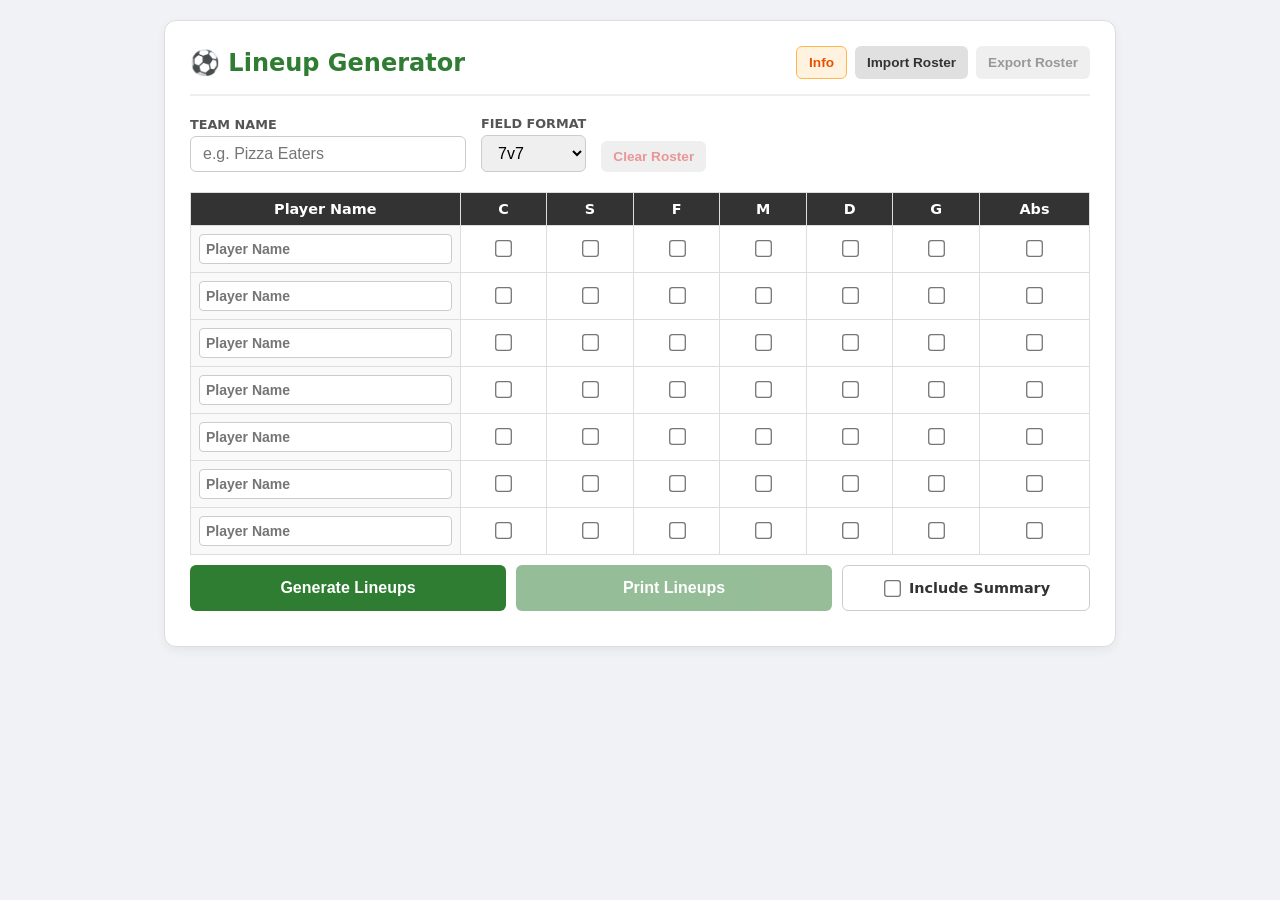
<file: index.html>
<!DOCTYPE html>
<html lang="en">
<head>
    <meta charset="UTF-8">
    <meta name="viewport" content="width=device-width, initial-scale=1.0">
    <title>Lineup Generator</title>
    <link rel="icon" href="data:image/svg+xml,<svg xmlns=%22http://www.w3.org/2000/svg%22 viewBox=%220 0 100 100%22><text y=%22.9em%22 font-size=%2290%22>⚽</text></svg>">
    <link rel="stylesheet" href="style.css">
</head>
<body>

<div class="no-print">
    <div class="app-header">
        <h1>⚽ Lineup Generator</h1>
        <div class="utility-btns">
            <button class="util-btn info-btn" onclick="openModal('infoModal')">Info</button>
            <button class="util-btn" onclick="openModal('importModal')">Import Roster</button>
            <button id="exportBtn" class="util-btn" onclick="openModal('exportModal')" disabled>Export Roster</button>
        </div>
    </div>
    
    <div class="settings-bar">
        <div class="input-group">
            <label>Team Name</label>
            <input type="text" id="teamName" placeholder="e.g. Pizza Eaters" oninput="saveUI()">
        </div>
        <div class="input-group">
            <label>Field Format</label>
            <select id="fieldFormat" onchange="handleFormatChange()">
                <option value="7v7">7v7</option>
                <option value="9v9">9v9</option>
                <option value="11v11">11v11</option>
            </select>
        </div>
        <div class="input-group" style="margin-top: auto;">
            <button id="clearBtn" class="util-btn clear-btn" onclick="clearRoster()" disabled>Clear Roster</button>
        </div>
    </div>

    <table class="role-table" id="roleTable">
        <thead>
            <tr>
                <th>Player Name</th>
                <th title="Captain">C</th>
                <th title="Striker">S</th>
                <th title="Forward">F</th>
                <th title="Midfield">M</th>
                <th title="Defense">D</th>
                <th title="Goalie">G</th>
                <th title="Absent">Abs</th>
            </tr>
        </thead>
        <tbody id="playerList">
        </tbody>
    </table>
    <div class="add-player-btn" onclick="addPlayerRow()">+ Add Additional Player</div>
    
    <div class="btn-container">
        <button id="generateBtn" class="action-btn" onclick="generate()">Generate Lineups</button>
        <button id="printBtn" class="action-btn print-btn" onclick="printLineups()" disabled>Print Lineups</button>
        <div class="print-toggle-wrapper">
            <input type="checkbox" id="includeSummary" onchange="saveUI(); checkLiveUpdate();">
            <label for="includeSummary">Include Summary</label>
        </div>
    </div>

    <div id="statsContainer"></div>
</div>

<div id="web-view"></div>

<div id="print-view"></div>

<div class="modal-overlay" id="exportModal">
    <div class="modal">
        <h3>Export Roster</h3>
        <p style="font-size: 0.9rem; color: #555;">Choose how you want to share or save your roster.</p>
        <button class="action-btn" style="width: 100%; margin-bottom: 10px;" onclick="copyShareLink()">Copy Shareable Link</button>
        <button class="action-btn" style="width: 100%; margin-bottom: 15px; background: #555;" onclick="copyRosterJSON()">Copy Roster JSON</button>
        <button class="modal-close" onclick="closeModal('exportModal')">Cancel</button>
    </div>
</div>

<div class="modal-overlay" id="importModal">
    <div class="modal">
        <h3>Import Roster Data</h3>
        <p style="font-size: 0.9rem; color: #555;">Paste the JSON roster code you exported here to instantly load your team.</p>
        <textarea id="importText" placeholder='{&#10;  "teamName": "Pizza Eaters",&#10;  "format": "7v7",&#10;  "players": [&#10;    { "name": "Adam", "roles": "SMD" }&#10;  ]&#10;}'></textarea>
        <button class="action-btn" style="width: 100%; margin-bottom: 10px;" onclick="importData()">Load Data</button>
        <button class="modal-close" onclick="closeModal('importModal')">Cancel</button>
    </div>
</div>

<div class="modal-overlay" id="infoModal">
    <div class="modal">
        <h3>How the Generator Works</h3>
        <div style="font-size: 0.9rem; color: #333; line-height: 1.6; text-align: left; margin-bottom: 20px;">
            <p style="margin-bottom: 10px;"><b>Fairness First:</b> The engine prioritizes equal playing time above all else. It strictly calculates bench rotations to ensure shifts are distributed as evenly as mathematically possible.</p>
            <p style="margin-bottom: 10px;"><b>Positional Preferences:</b> Players are assigned to their preferred roles whenever possible. However, if preferences conflict with fair playing time, the engine will override preferences to force a fair substitution.</p>
            <p style="margin-bottom: 10px;"><b>Goalie Rules:</b> Goalie shifts are mandatory. If multiple players select Goalie, they share the net and their field/bench time is balanced around those shifts. If <i>no one</i> selects Goalie, the entire team takes turns in the net.</p>
            <p style="margin-bottom: 0;"><b>No Subs Lock:</b> If you have exactly the minimum required players for a format, the engine will automatically lock the field positions for the entire half to prevent unnecessary shuffling.</p>
        </div>
        <button class="modal-close" onclick="closeModal('infoModal')">Got it!</button>
    </div>
</div>

<script src="script.js"></script>
</body>
</html>
</file>
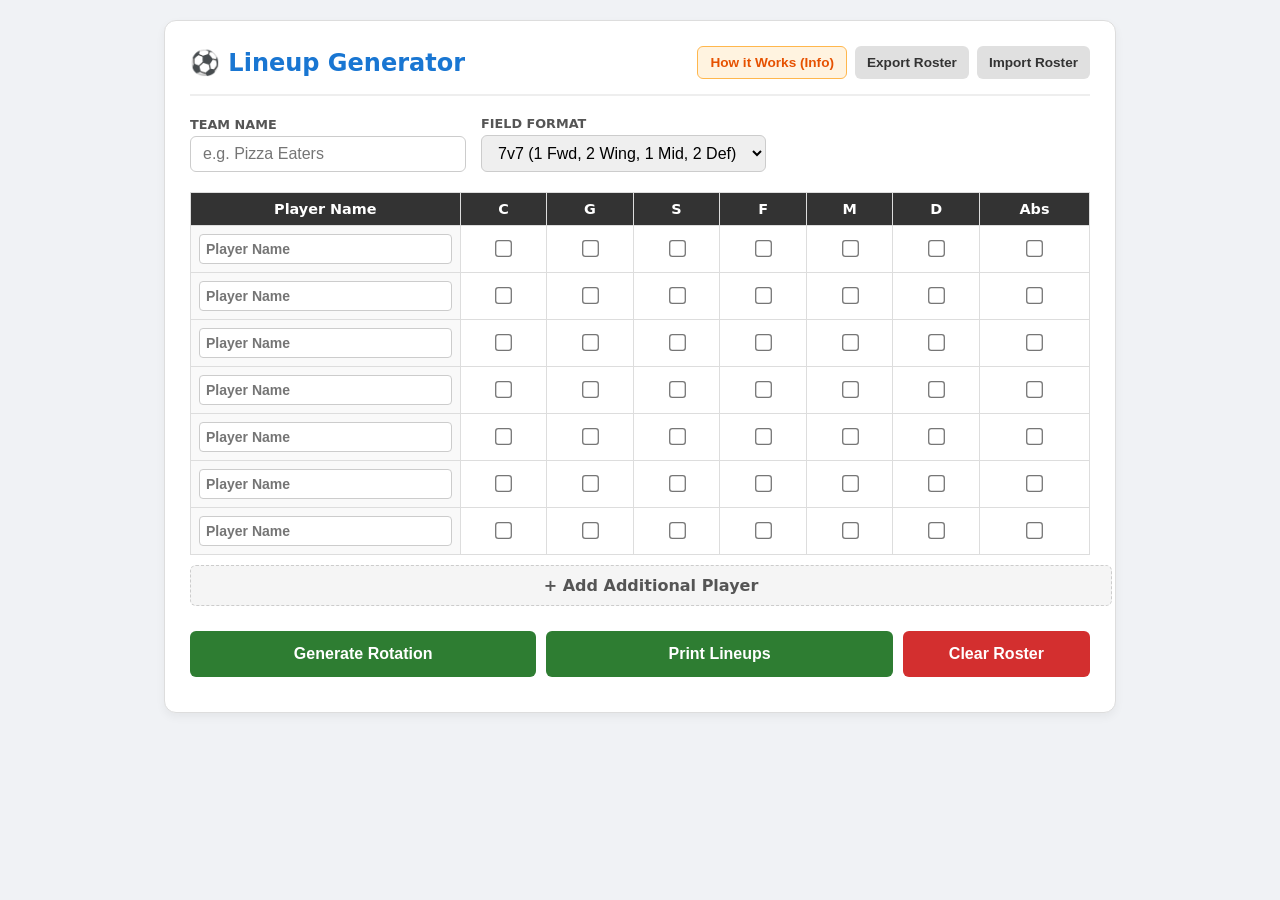
<file: lineup.html>
<!DOCTYPE html>
<html lang="en">
<head>
    <meta charset="UTF-8">
    <title>Lineup Generator</title>
    <style>
        /* General UI */
        body { font-family: system-ui, -apple-system, sans-serif; margin: 20px; color: #222; background: #f0f2f5; }
        .no-print { background: white; padding: 25px; border-radius: 12px; margin: 0 auto 20px auto; border: 1px solid #ddd; max-width: 900px; box-shadow: 0 4px 10px rgba(0,0,0,0.05); }
        
        /* Header & Settings */
        .app-header { display: flex; justify-content: space-between; align-items: center; margin-bottom: 20px; padding-bottom: 15px; border-bottom: 2px solid #eee; }
        .app-header h1 { margin: 0; font-size: 1.5rem; color: #1976d2; }
        .settings-bar { display: flex; gap: 15px; align-items: center; flex-wrap: wrap; margin-bottom: 20px; }
        .input-group { display: flex; flex-direction: column; gap: 4px; }
        .input-group label { font-size: 0.8rem; font-weight: bold; color: #555; text-transform: uppercase; }
        .settings-bar input[type="text"], .settings-bar select { padding: 8px 12px; border: 1px solid #ccc; border-radius: 6px; font-size: 1rem; }
        .settings-bar input[type="text"] { width: 250px; }
        
        .utility-btns { display: flex; gap: 8px; margin-left: auto; }
        .util-btn { background: #e0e0e0; color: #333; border: none; padding: 8px 12px; border-radius: 6px; font-size: 0.85rem; font-weight: bold; cursor: pointer; transition: 0.2s; }
        .util-btn:hover { background: #ccc; }
        .info-btn { background: #fff3e0; color: #e65100; border: 1px solid #ffb74d; }
        .info-btn:hover { background: #ffe0b2; }

        /* Checkbox Table UI */
        .role-table { width: 100%; border-collapse: collapse; margin-bottom: 10px; background: #fff; }
        .role-table th, .role-table td { border: 1px solid #ddd; padding: 8px; text-align: center; }
        .role-table th { background: #333; color: white; font-size: 0.9rem; }
        .role-table td:first-child { text-align: left; background: #f9f9f9; width: 30%; }
        .role-table input[type="text"] { width: 100%; padding: 6px; border: 1px solid #ccc; border-radius: 4px; font-size: 14px; box-sizing: border-box; font-weight: bold; }
        .role-table input[type="checkbox"] { transform: scale(1.3); cursor: pointer; accent-color: #2e7d32; }
        .absent-row td { opacity: 0.5; background: #fafafa; }
        .absent-row input[type="text"] { text-decoration: line-through; color: #888; }
        
        .add-player-btn { background: #f5f5f5; border: 1px dashed #ccc; width: 100%; padding: 10px; text-align: center; border-radius: 6px; cursor: pointer; font-weight: bold; color: #555; margin-bottom: 25px; }
        .add-player-btn:hover { background: #eee; }

        /* Stats Table */
        .stats-table { width: 100%; border-collapse: collapse; margin-top: 20px; font-size: 0.85rem; }
        .stats-table th, .stats-table td { border: 1px solid #ddd; padding: 8px 10px; text-align: center; }
        .stats-table th { background: #f5f5f5; color: #333; }
        .stats-table tr:nth-child(even) { background-color: #fafafa; }
        .absent-text { color: #999; font-style: italic; }

        /* Action Buttons */
        .btn-container { display: flex; gap: 10px; margin-bottom: 10px; }
        button.action-btn { flex: 2; border: none; padding: 14px; border-radius: 6px; font-weight: bold; cursor: pointer; font-size: 1rem; background: #2e7d32; color: white; transition: 0.2s;}
        button.action-btn:hover { background: #1b5e20; }
        button.reset-btn { flex: 1; background: #d32f2f; }
        button.reset-btn:hover { background: #b71c1c; }
        .print-btn { background: #1976d2; flex: 2; }
        .print-btn:hover { background: #1565c0; }

        /* App Grid Layout (Print & Screen) */
        .grid { display: flex; flex-wrap: wrap; justify-content: space-between; gap: 0; }
        .rotation-card { width: 49%; border: 2px solid #333; padding: 10px; margin-bottom: 15px; background: #fff; box-sizing: border-box; }
        h2 { margin: -10px -10px 10px -10px; font-size: 0.9rem; background: #333; color: #fff; padding: 6px 12px; display: flex; justify-content: space-between; border-radius: 1px 1px 0 0; }
        
        /* Flex Field Layout - Adapts to Formations */
        .field-layout { display: flex; flex-direction: column; gap: 6px; }
        .field-row { display: flex; gap: 6px; justify-content: center; }
        .pos { flex: 1; border: 1px solid #ddd; padding: 6px; text-align: center; font-size: 0.85rem; min-height: 38px; border-radius: 4px; display: flex; flex-direction: column; justify-content: center; background: #fff; }
        .label { font-weight: bold; font-size: 0.55rem; display: block; color: #888; text-transform: uppercase; margin-bottom: 2px; border-bottom: 1px solid #eee; }
        .p-name-abbr { font-weight: normal; font-size: 0.75rem; color: #555; }
        
        /* UI Colors */
        .row-s, .row-f { background: #fff3e0; border-color: #ffb74d; }
        .row-m { background: #e3f2fd; border-color: #64b5f6; }
        .row-d { background: #f5f5f5; border-color: #bdbdbd; }
        .row-gk { background: #fffde7; border-color: #fbc02d; }

        /* Subs Section */
        .subs { margin-top: 8px; font-size: 0.8rem; padding-top: 6px; border-top: 2px dashed #eee; line-height: 1.3; }
        .arrow { font-weight: bold; padding: 0 4px; color: #d32f2f; }
        
        /* Modals */
        .modal-overlay { display: none; position: fixed; top: 0; left: 0; width: 100%; height: 100%; background: rgba(0,0,0,0.5); z-index: 1000; justify-content: center; align-items: center; }
        .modal { background: white; padding: 25px; border-radius: 12px; max-width: 500px; width: 90%; box-shadow: 0 10px 30px rgba(0,0,0,0.2); }
        .modal h3 { margin-top: 0; color: #1976d2; }
        .modal-close { background: #333; color: white; border: none; padding: 10px 20px; border-radius: 6px; cursor: pointer; font-weight: bold; width: 100%; margin-top: 15px; }
        .modal textarea { width: 100%; height: 100px; padding: 10px; border: 1px solid #ccc; border-radius: 4px; font-family: monospace; font-size: 12px; box-sizing: border-box; margin-bottom: 10px; resize: vertical; }

        /* Print Specifics */
        .print-header { display: none; text-align: center; margin-bottom: 15px; border-bottom: 2px solid #000; padding-bottom: 10px; }
        .print-header h1 { margin: 0 0 5px 0; font-size: 1.5rem; }
        .print-header span { font-size: 1rem; color: #555; }
        .roster-footer { display: none; width: 100%; border-top: 2px solid #000; padding-top: 10px; margin-top: 10px; font-size: 0.85rem; text-align: center; }
        .roster-footer div { margin-bottom: 4px; }
        .page-break { display: none; }

        @media print { 
            .no-print, .modal-overlay { display: none !important; } 
            body { background: white; margin: 0; padding: 0; }
            .print-header { display: block; }
            .rotation-card { width: 48%; border: 2px solid black; }
            .page-break { display: block; flex-basis: 100%; height: 0; page-break-after: always; margin: 0; border: none; }
            h2 { background: white !important; color: black !important; border-bottom: 2px solid black; }
            .pos, .row-s, .row-f, .row-m, .row-d, .row-gk { background: white !important; border: 1px solid black !important; }
            .label { color: black !important; border-bottom: 1px solid black !important; }
            .arrow { color: black; }
            .roster-footer { display: block; flex-basis: 100%; }
        }
    </style>
</head>
<body>

<div class="no-print">
    <div class="app-header">
        <h1>⚽ Lineup Generator</h1>
        <div class="utility-btns">
            <button class="util-btn info-btn" onclick="openModal('infoModal')">How it Works (Info)</button>
            <button class="util-btn" onclick="exportData()">Export Roster</button>
            <button class="util-btn" onclick="openModal('importModal')">Import Roster</button>
        </div>
    </div>
    
    <div class="settings-bar">
        <div class="input-group">
            <label>Team Name</label>
            <input type="text" id="teamName" placeholder="e.g. Pizza Eaters" oninput="saveUI()">
        </div>
        <div class="input-group">
            <label>Field Format</label>
            <select id="fieldFormat" onchange="saveUI()">
                <option value="7v7">7v7 (1 Fwd, 2 Wing, 1 Mid, 2 Def)</option>
                <option value="9v9">9v9 (2 Fwd, 3 Mid, 3 Def)</option>
                <option value="11v11">11v11 (2 Fwd, 4 Mid, 4 Def)</option>
            </select>
        </div>
    </div>

    <table class="role-table" id="roleTable">
        <thead>
            <tr>
                <th>Player Name</th>
                <th title="Captain">C</th>
                <th title="Goalie">G</th>
                <th title="Striker">S</th>
                <th title="Forward">F</th>
                <th title="Midfield">M</th>
                <th title="Defense">D</th>
                <th title="Absent">Abs</th>
            </tr>
        </thead>
        <tbody id="playerList">
            </tbody>
    </table>
    <div class="add-player-btn" onclick="addPlayerRow()">+ Add Additional Player</div>
    
    <div class="btn-container">
        <button class="action-btn" onclick="generate()">Generate Rotation</button>
        <button class="action-btn print-btn" onclick="window.print()">Print Lineups</button>
        <button class="action-btn reset-btn" onclick="clearRoster()">Clear Roster</button>
    </div>

    <div id="statsContainer"></div>
</div>

<div class="print-header" id="printHeader">
    <h1 id="printTeamName">Team Name</h1>
    <span id="printFormat">7v7 Rotation Matrix</span>
</div>

<div id="output" class="grid"></div>

<div class="modal-overlay" id="importModal">
    <div class="modal">
        <h3>Import Roster Data</h3>
        <p style="font-size: 0.9rem; color: #555;">Paste the roster code you copied from another device here to instantly load your team.</p>
        <textarea id="importText" placeholder="Paste data here..."></textarea>
        <button class="action-btn" style="width: 100%; margin-bottom: 10px;" onclick="importData()">Load Data</button>
        <button class="modal-close" onclick="closeModal('importModal')">Cancel</button>
    </div>
</div>

<div class="modal-overlay" id="infoModal">
    <div class="modal">
        <h3>Coach's Guide</h3>
        <ul style="font-size: 0.9rem; color: #333; line-height: 1.5; padding-left: 20px;">
            <li><b>The Fair-Play Algorithm:</b> The generator tracks every shift. When subbing, it prioritizes putting in players who have sat on the bench the longest, and pulling out players who have played the most consecutive shifts.</li>
            <li><b>Position Locks:</b> A player will <b>only</b> be substituted into positions you have checked for them. Ensure you check enough boxes across your roster to fill the field!</li>
            <li><b>Goalie Logic:</b> 
                <ul>
                    <li><i>1 Goalie:</i> Plays the entire game.</li>
                    <li><i>2 Goalies:</i> Swaps at halftime. The 2nd half Goalie gets Q2S2 completely off to gear up!</li>
                    <li><i>3+ Goalies:</i> Rotates evenly every quarter.</li>
                </ul>
            </li>
            <li><b>Absences:</b> Checking 'Abs' completely removes a player from the math for this game, but remembers their positions for next week.</li>
            <li><b>Portability:</b> Use Export/Import to move your roster from your laptop to your phone for game day!</li>
        </ul>
        <button class="modal-close" onclick="closeModal('infoModal')">Got it!</button>
    </div>
</div>

<script>
    const ROLE_KEYS = ['C', 'G', 'S', 'F', 'M', 'D', 'A'];
    const ROLE_MAP = { 'C': 'Cap', 'G': 'Goal', 'S': 'S', 'F': 'F', 'M': 'M', 'D': 'D', 'A': 'Abs' };
    const STORAGE_KEY = 'v1_SmartSub_Data';

    // Formation Definitions
    const FORMATS = {
        '7v7': {
            slots: ['s', 'lf', 'rf', 'm', 'ld', 'rd'],
            layout: [
                { class: 'row-s', items: [{id:'s', label:'Striker'}] },
                { class: 'row-f', items: [{id:'lf', label:'Forward (L)'}, {id:'rf', label:'Forward (R)'}] },
                { class: 'row-m', items: [{id:'m', label:'Midfield'}] },
                { class: 'row-d', items: [{id:'ld', label:'Defense (L)'}, {id:'rd', label:'Defense (R)'}] }
            ]
        },
        '9v9': {
            slots: ['lf', 'rf', 'lm', 'cm', 'rm', 'ld', 'cd', 'rd'],
            layout: [
                { class: 'row-f', items: [{id:'lf', label:'Forward (L)'}, {id:'rf', label:'Forward (R)'}] },
                { class: 'row-m', items: [{id:'lm', label:'Mid (L)'}, {id:'cm', label:'Mid (C)'}, {id:'rm', label:'Mid (R)'}] },
                { class: 'row-d', items: [{id:'ld', label:'Def (L)'}, {id:'cd', label:'Def (C)'}, {id:'rd', label:'Def (R)'}] }
            ]
        },
        '11v11': {
            slots: ['lf', 'rf', 'lm', 'lcm', 'rcm', 'rm', 'lb', 'lcb', 'rcb', 'rb'],
            layout: [
                { class: 'row-f', items: [{id:'lf', label:'Forward (L)'}, {id:'rf', label:'Forward (R)'}] },
                { class: 'row-m', items: [{id:'lm', label:'Mid (L)'}, {id:'lcm', label:'Mid (LC)'}, {id:'rcm', label:'Mid (RC)'}, {id:'rm', label:'Mid (R)'}] },
                { class: 'row-d', items: [{id:'lb', label:'Back (L)'}, {id:'lcb', label:'Back (LC)'}, {id:'rcb', label:'Back (RC)'}, {id:'rb', label:'Back (R)'}] }
            ]
        }
    };

    window.onload = () => { loadUI(); };

    // --- Modal Logic ---
    function openModal(id) { document.getElementById(id).style.display = 'flex'; }
    function closeModal(id) { document.getElementById(id).style.display = 'none'; }

    // --- Data Management ---
    function loadUI() {
        let data = JSON.parse(localStorage.getItem(STORAGE_KEY)) || { teamName: "", format: "7v7", players: [] };
        
        document.getElementById('teamName').value = data.teamName || "";
        document.getElementById('fieldFormat').value = data.format || "7v7";
        
        const tbody = document.getElementById('playerList');
        tbody.innerHTML = '';
        
        let initialPlayers = data.players.length > 0 ? data.players : Array(7).fill({name: '', roles: []});
        initialPlayers.forEach(p => addPlayerRow(p.name, p.roles));
    }

    function saveUI() {
        let teamName = document.getElementById('teamName').value.trim();
        let format = document.getElementById('fieldFormat').value;
        let rows = document.querySelectorAll('#playerList tr');
        let players = [];

        rows.forEach(row => {
            let name = row.querySelector('.p-name').value.trim();
            if (name !== "") {
                let roles = Array.from(row.querySelectorAll('input[type="checkbox"]:checked')).map(cb => cb.value);
                players.push({ name, roles });
            }
        });

        let data = { teamName, format, players };
        localStorage.setItem(STORAGE_KEY, JSON.stringify(data));
        return data;
    }

    function addPlayerRow(name = '', roles = []) {
        const tbody = document.getElementById('playerList');
        let tr = document.createElement('tr');
        if (roles.includes('A')) tr.className = 'absent-row';
        
        let html = `<td><input type="text" class="p-name" value="${name}" placeholder="Player Name" oninput="saveUI()"></td>`;
        ROLE_KEYS.forEach(key => {
            let isChecked = roles.includes(key) ? 'checked' : '';
            html += `<td><input type="checkbox" value="${key}" ${isChecked} onchange="toggleAbs(this); saveUI()"></td>`;
        });
        tr.innerHTML = html;
        tbody.appendChild(tr);
    }

    function toggleAbs(checkbox) {
        if (checkbox.value === 'A') {
            let row = checkbox.closest('tr');
            checkbox.checked ? row.classList.add('absent-row') : row.classList.remove('absent-row');
        }
    }

    function clearRoster() {
        if (confirm("Are you sure you want to clear the entire roster?")) {
            localStorage.removeItem(STORAGE_KEY);
            document.getElementById('teamName').value = "";
            document.getElementById('output').innerHTML = "";
            document.getElementById('statsContainer').innerHTML = "";
            loadUI();
        }
    }

// --- Updated Import / Export (Plain Text JSON) ---
    function exportData() {
        let data = saveUI();
        if (data.players.length === 0) { alert("Add players before exporting."); return; }
        
        // Convert to pretty-printed JSON string
        let plainTextJson = JSON.stringify(data, null, 2);
        
        // Use a prompt so the user can see and copy the text directly
        // Also tries to copy to clipboard automatically
        navigator.clipboard.writeText(plainTextJson).then(() => {
            alert("Roster JSON copied to clipboard! You can also save this text in a note or email.");
        });
    }

    function importData() {
        let text = document.getElementById('importText').value.trim();
        if (!text) return;
        try {
            // Parse the plain text JSON
            let decoded = JSON.parse(text);
            
            if (decoded.format && decoded.players) {
                localStorage.setItem(STORAGE_KEY, JSON.stringify(decoded));
                loadUI();
                closeModal('importModal');
                document.getElementById('importText').value = "";
                alert("Roster successfully loaded!");
            } else { alert("Invalid data format. Missing 'format' or 'players' keys."); }
        } catch (e) {
            alert("Invalid JSON. Please ensure you pasted the full text including the brackets { }.");
        }
    }

    // --- Generator Logic ---
    function isEligible(roles, slot) {
        if (!roles || roles.length === 0 || roles.includes('A')) return false;
        
        // Match specific checkbox criteria based on the ID of the field slot
        if (slot === 'gk') return roles.includes('G');
        if (['s'].includes(slot)) return roles.includes('S') || roles.includes('F'); 
        if (['lf', 'rf'].includes(slot)) return roles.includes('F') || roles.includes('S');
        if (['m', 'lm', 'cm', 'rm', 'lcm', 'rcm'].includes(slot)) return roles.includes('M'); 
        if (['ld', 'rd', 'cd', 'lb', 'rb', 'lcb', 'rcb'].includes(slot)) return roles.includes('D');
        return false;
    }

    function formatNamePrint(name, roles, showAbbr = false) {
        if (!name) return "";
        if (!showAbbr) return name; 
        if (roles.length === 0) return name;
        let abbrStr = roles.includes('A') ? 'Abs' : roles.map(r => ROLE_MAP[r]).join(', ');
        return `${name} <span class="p-name-abbr">[${abbrStr}]</span>`;
    }

    function generate() {
        const data = saveUI();
        const output = document.getElementById('output');
        output.innerHTML = "";

        // Update Print Header
        let tName = data.teamName || "Unnamed Team";
        document.getElementById('printTeamName').innerText = tName;
        document.getElementById('printFormat').innerText = `${data.format} Rotation Matrix`;

        const formatConfig = FORMATS[data.format];
        const slotOrder = formatConfig.slots;

        // Active vs Absent Mapping
        let rolesMap = {};
        data.players.forEach(p => rolesMap[p.name] = p.roles);

        const activePlayers = data.players.filter(p => p.roles.length > 0 && !p.roles.includes('A')).map(p => p.name);
        const absentPlayers = data.players.filter(p => p.roles.includes('A')).map(p => p.name);
        const goalies = activePlayers.filter(name => rolesMap[name].includes('G'));
        
        let stats = {};
        activePlayers.forEach(name => stats[name] = { in: 0, bench: 0 });

        const buildFooter = () => {
            let div = document.createElement('div');
            div.className = 'roster-footer';
            let rosterHTML = `<div><b>ROSTER:</b> ${activePlayers.map(p => formatNamePrint(p, rolesMap[p], true)).join(', ')}</div>`;
            if (absentPlayers.length > 0) rosterHTML += `<div style="color: #666; margin-top: 5px;"><b>ABSENT:</b> ${absentPlayers.join(', ')}</div>`;
            div.innerHTML = rosterHTML;
            return div;
        };

        let currentAssignments = {};
        slotOrder.forEach(s => currentAssignments[s] = "");
        currentAssignments['gk'] = "";

        for (let q = 1; q <= 4; q++) {
            for (let r = 1; r <= 2; r++) {
                if (q === 3 && r === 1) {
                    output.appendChild(buildFooter());
                    let pb = document.createElement('div');
                    pb.className = 'page-break';
                    output.appendChild(pb);
                }

                const isReset = (q === 1 && r === 1) || (q === 3 && r === 1);
                let subsDisplay = [];
                let vacatedByBreak = null;
                
                // Smart Goalie Assignment
                let activeGK = "";
                let restingGK = "";
                if (goalies.length === 1) {
                    activeGK = goalies[0];
                } else if (goalies.length === 2) {
                    activeGK = (q <= 2) ? goalies[0] : goalies[1];
                    restingGK = (q <= 2) ? goalies[1] : goalies[0];
                } else if (goalies.length > 2) {
                    activeGK = goalies[(q - 1) % goalies.length];
                }
                
                currentAssignments['gk'] = activeGK;
                let fieldPool = activePlayers.filter(n => n !== activeGK);

                // Apply Q2S2 Goalie Break ONLY if exactly 2 goalies
                if (goalies.length === 2 && q === 2 && r === 2 && restingGK) {
                    fieldPool = fieldPool.filter(n => n !== restingGK);
                    let slotToVacate = slotOrder.find(s => currentAssignments[s] === restingGK);
                    if (slotToVacate) {
                        currentAssignments[slotToVacate] = "";
                        vacatedByBreak = restingGK; 
                    }
                }

                if (isReset) {
                    let unassigned = [...fieldPool];
                    slotOrder.forEach(slot => {
                        let eligible = unassigned.filter(name => isEligible(rolesMap[name], slot));
                        eligible.sort((a, b) => stats[a].in - stats[b].in); 
                        if (eligible.length > 0) {
                            currentAssignments[slot] = eligible[0];
                            unassigned = unassigned.filter(n => n !== eligible[0]);
                        } else { currentAssignments[slot] = ""; }
                    });
                    let benchedThisShift = unassigned;
                    subsDisplay = benchedThisShift.length > 0 ? ["<b>Bench:</b> " + benchedThisShift.join(', ')] : ["No Subs"];
                } else {
                    // Fill explicitly vacated slots
                    slotOrder.forEach(slot => {
                        if (currentAssignments[slot] === "") {
                            let eligibleBench = fieldPool.filter(n => !Object.values(currentAssignments).includes(n) && isEligible(rolesMap[n], slot));
                            eligibleBench.sort((a, b) => stats[a].in - stats[b].in);
                            if (eligibleBench.length > 0) {
                                currentAssignments[slot] = eligibleBench[0];
                                let outgoingText = vacatedByBreak ? vacatedByBreak : "Empty";
                                subsDisplay.push(`<b>${eligibleBench[0]}</b> <span class="arrow">→</span> ${outgoingText}`);
                                vacatedByBreak = null; 
                            }
                        }
                    });

                    let onFieldBefore = slotOrder.map(s => currentAssignments[s]).filter(n => n !== "");
                    let benchBefore = fieldPool.filter(n => !Object.values(currentAssignments).includes(n));
                    
                    benchBefore.sort((a, b) => stats[a].in - stats[b].in); 
                    
                    benchBefore.forEach(incomingPlayer => {
                        let removableSlots = slotOrder.filter(slot => isEligible(rolesMap[incomingPlayer], slot) && currentAssignments[slot] !== "");
                        let removablePlayers = removableSlots.map(slot => currentAssignments[slot]);
                        
                        removablePlayers.sort((a, b) => stats[b].in - stats[a].in); 
                        
                        if (removablePlayers.length > 0) {
                            let outgoingPlayer = removablePlayers[0];
                            let slotToSwap = slotOrder.find(s => currentAssignments[s] === outgoingPlayer);
                            
                            currentAssignments[slotToSwap] = incomingPlayer;
                            subsDisplay.push(`<b>${incomingPlayer}</b> <span class="arrow">→</span> ${outgoingPlayer}`);
                            
                            onFieldBefore = onFieldBefore.filter(n => n !== outgoingPlayer);
                            onFieldBefore.push(incomingPlayer); 
                        }
                    });
                    if (subsDisplay.length === 0) subsDisplay = ["No Substitutions"];
                }

                activePlayers.forEach(name => {
                    if (Object.values(currentAssignments).includes(name)) stats[name].in++;
                    else stats[name].bench++;
                });

                // Build Field UI dynamically based on Format
                let fieldHTML = formatConfig.layout.map(row => {
                    let itemsHTML = row.items.map(item => `
                        <div class="pos ${row.class}">
                            <span class="label">${item.label}</span>${currentAssignments[item.id] || ''}
                        </div>
                    `).join('');
                    return `<div class="field-row">${itemsHTML}</div>`;
                }).join('');
                
                // Add GK Row independently
                fieldHTML += `<div class="field-row"><div class="pos row-gk"><span class="label">Goalie</span>${currentAssignments.gk}</div></div>`;

                const card = document.createElement('div');
                card.className = 'rotation-card';
                card.innerHTML = `
                    <h2><span>QUARTER ${q}</span> <span>SHIFT ${r}</span></h2>
                    <div class="field-layout">${fieldHTML}</div>
                    <div class="subs">${subsDisplay.join('<br>')}</div>
                `;
                output.appendChild(card);
            }
        }
        
        output.appendChild(buildFooter());

        // Stats Table
        let tableHTML = `<table class="stats-table"><tr><th>Player Name</th><th>Roles Assigned</th><th>Shifts In</th><th>Shifts Bench</th></tr>`;
        data.players.forEach(p => {
            let roles = p.roles;
            let displayRoles = roles.length === 0 ? 'Unassigned' : roles.map(r => ROLE_MAP[r]).join(', ');

            if (roles.length === 0) {
                tableHTML += `<tr class="absent-text"><td><b>${p.name}</b></td><td>Unassigned</td><td>0</td><td>0</td></tr>`;
            } else if (roles.includes('A')) {
                tableHTML += `<tr class="absent-text"><td><del>${p.name}</del></td><td>Absent</td><td>0</td><td>0</td></tr>`;
            } else {
                tableHTML += `<tr><td><b>${p.name}</b></td><td>${displayRoles}</td><td>${stats[p.name].in}</td><td>${stats[p.name].bench}</td></tr>`;
            }
        });
        
        tableHTML += `</table>`;
        document.getElementById('statsContainer').innerHTML = tableHTML;
    }
</script>
</body>
</html>
</file>
<file: style.css>
/* General UI */
body { font-family: system-ui, -apple-system, sans-serif; margin: 20px; color: #222; background: #f0f2f5; }
.no-print { background: white; padding: 25px; border-radius: 12px; margin: 0 auto 20px auto; border: 1px solid #ddd; max-width: 900px; box-shadow: 0 4px 10px rgba(0,0,0,0.05); }

/* Header & Settings */
.app-header { display: flex; justify-content: space-between; align-items: center; margin-bottom: 20px; padding-bottom: 15px; border-bottom: 2px solid #eee; }
.app-header h1 { margin: 0; font-size: 1.5rem; color: #2e7d32; } 

.settings-bar { display: flex; gap: 15px; align-items: flex-end; flex-wrap: wrap; margin-bottom: 20px; }
.input-group { display: flex; flex-direction: column; gap: 4px; }
.input-group label { font-size: 0.8rem; font-weight: bold; color: #555; text-transform: uppercase; }
.settings-bar input[type="text"], .settings-bar select { padding: 8px 12px; border: 1px solid #ccc; border-radius: 6px; font-size: 1rem; }
.settings-bar input[type="text"] { width: 250px; }

/* Utility Buttons */
.utility-btns { display: flex; gap: 8px; margin-left: auto; }
.util-btn { background: #e0e0e0; color: #333; border: none; padding: 8px 12px; border-radius: 6px; font-size: 0.85rem; font-weight: bold; cursor: pointer; transition: 0.2s; }
.util-btn:hover:not(:disabled) { background: #ccc; }
.util-btn:disabled { opacity: 0.5; cursor: not-allowed; }

.info-btn { background: #fff3e0; color: #e65100; border: 1px solid #ffb74d; }
.info-btn:hover:not(:disabled) { background: #ffe0b2; }
.clear-btn { background: #e0e0e0; color: #d32f2f; }

/* Checkbox Table UI */
.role-table { width: 100%; border-collapse: collapse; margin-bottom: 10px; background: #fff; }
.role-table th, .role-table td { border: 1px solid #ddd; padding: 8px; text-align: center; }
.role-table th { background: #333; color: white; font-size: 0.9rem; }
.role-table td:first-child { text-align: left; background: #f9f9f9; width: 30%; }
.role-table input[type="text"] { width: 100%; padding: 6px; border: 1px solid #ccc; border-radius: 4px; font-size: 14px; box-sizing: border-box; font-weight: bold; }
.role-table input[type="checkbox"] { transform: scale(1.3); cursor: pointer; accent-color: #2e7d32; }
.absent-row td { opacity: 0.5; background: #fafafa; }
.absent-row input[type="text"] { text-decoration: line-through; color: #888; }

.add-player-btn { background: #f5f5f5; border: 1px dashed #ccc; width: 100%; padding: 10px; text-align: center; border-radius: 6px; cursor: pointer; font-weight: bold; color: #555; margin-bottom: 25px; }
.add-player-btn:hover { background: #eee; }

/* Stats Table */
.stats-table { width: 100%; border-collapse: collapse; margin-top: 20px; font-size: 0.85rem; }
.stats-table th, .stats-table td { border: 1px solid #ddd; padding: 8px 10px; text-align: center; }
.stats-table th { background: #f5f5f5; color: #333; }
.stats-table tr:nth-child(even) { background-color: #fafafa; }
.absent-text { color: #999; font-style: italic; }

/* Action Buttons */
.btn-container { display: flex; gap: 10px; margin-bottom: 10px; }
button.action-btn { flex: 2; border: none; padding: 14px; border-radius: 6px; font-weight: bold; cursor: pointer; font-size: 1rem; background: #2e7d32; color: white; transition: 0.2s;}
button.action-btn:hover:not(:disabled) { background: #1b5e20; }
button.action-btn:disabled { opacity: 0.5; cursor: not-allowed; } 

.print-btn { background: #1976d2; flex: 2; margin-bottom: 0; }
.print-btn:hover:not(:disabled) { background: #1565c0; }

.print-toggle-wrapper { flex: 1.5; display: flex; align-items: center; background: #fff; padding: 0 15px; border-radius: 6px; border: 1px solid #ccc; justify-content: center; }
.print-toggle-wrapper input { transform: scale(1.3); margin-right: 10px; cursor: pointer; }
.print-toggle-wrapper label { font-size: 0.9rem; font-weight: bold; cursor: pointer; color: #333; margin: 0; }

/* Web View Wrapper */
#web-view { max-width: 900px; margin: 0 auto; }

/* Generated Lineup Cards */
.card-row { display: flex; justify-content: space-between; align-items: stretch; margin-bottom: 15px; page-break-inside: avoid; break-inside: avoid; width: 100%; }
.rotation-card { width: 49%; border: 2px solid #333; padding: 6px; background: #fff; box-sizing: border-box; display: flex; flex-direction: column; }
h2 { margin: -6px -6px 6px -6px; font-size: 0.85rem; background: #333; color: #fff; padding: 4px 10px; display: flex; justify-content: space-between; border-radius: 1px 1px 0 0; }

.field-layout { display: grid; grid-template-columns: repeat(12, 1fr); gap: 4px; }
.pos { border: 1px solid #ddd; padding: 4px; text-align: center; font-size: 0.8rem; border-radius: 4px; display: flex; flex-direction: column; justify-content: center; background: #fff; }
.label { font-weight: bold; font-size: 0.55rem; display: block; color: #888; text-transform: uppercase; margin-bottom: 0; border-bottom: 1px solid #eee; }
.p-name-abbr { font-weight: normal; font-size: 0.75rem; color: #555; }

.subs { margin-top: 4px; font-size: 0.75rem; padding-top: 4px; border-top: 2px dashed #eee; line-height: 1.2; flex-grow: 1; }
.arrow { font-weight: bold; padding: 0 4px; color: #d32f2f; }

/* Grid Span Classes */
.span-6 { grid-column: span 6; }
.span-4 { grid-column: span 4; }
.span-3 { grid-column: span 3; }
.center-6 { grid-column: 4 / 10; }

/* Position Colors */
.row-s { background: #ffebee; border-color: #e57373; } 
.row-f { background: #fff3e0; border-color: #ffb74d; } 
.row-m { background: #e3f2fd; border-color: #64b5f6; } 
.row-d { background: #e8f5e9; border-color: #81c784; } 
.row-gk { background: #fffde7; border-color: #fbc02d; } 

/* Modals */
.modal-overlay { display: none; position: fixed; top: 0; left: 0; width: 100%; height: 100%; background: rgba(0,0,0,0.5); z-index: 1000; justify-content: center; align-items: center; }
.modal { background: white; padding: 25px; border-radius: 12px; max-width: 500px; width: 90%; box-shadow: 0 10px 30px rgba(0,0,0,0.2); }
.modal h3 { margin-top: 0; color: #1976d2; }
.modal-close { background: #333; color: white; border: none; padding: 10px 20px; border-radius: 6px; cursor: pointer; font-weight: bold; width: 100%; margin-top: 15px; }
.modal textarea { width: 100%; height: 200px; padding: 10px; border: 1px solid #ccc; border-radius: 4px; font-family: monospace; font-size: 12px; box-sizing: border-box; margin-bottom: 10px; resize: vertical; }

/* Two Containers Isolation */
@media screen {
    #print-view { display: none; }
}

/* Print Specifics */
@media print { 
    .no-print, .modal-overlay, #web-view { display: none !important; } 
    body { background: white; margin: 0; padding: 0; }
    #print-view { display: block; }
    
    .print-header { display: block; width: 100%; margin-bottom: 15px; border-bottom: 2px solid #000; padding-bottom: 5px; overflow: auto; }
    .print-header h2 { float: left; margin: 0; font-size: 1.2rem; color: #000; background: transparent !important; padding: 0; border: none; }
    .print-header .half-label { float: right; margin: 0; font-size: 1.2rem; font-weight: bold; color: #000; }
    
    .page-break { display: block; clear: both; height: 0; page-break-after: always; break-after: page; margin: 0; border: none; }
    .roster-footer { display: block; clear: both; width: 100%; border-top: 2px solid #000; padding-top: 10px; margin-top: 10px; margin-bottom: 20px; font-size: 0.85rem; text-align: center; }

    .rotation-card h2 { background: white !important; color: black !important; border-bottom: 2px solid black; }
    .pos, .row-s, .row-f, .row-m, .row-d, .row-gk { background: white !important; border: 1px solid black !important; }
    .label { color: black !important; border-bottom: 1px solid black !important; }
    .arrow { color: black; }
    
    .summary-page-wrapper { clear: both; width: 100%; }
    .summary-page-wrapper .stats-table th, .summary-page-wrapper .stats-table td { border: 1px solid #000 !important; color: #000; }
    .summary-page-wrapper .stats-table th { background: #f0f0f0 !important; }
}

/* Drag and Drop UI */
.player-name {
    cursor: grab;
    padding: 3px;
    border-radius: 4px;
    font-weight: bold;
    color: #222;
    transition: background 0.2s;
}
.player-name:hover {
    background: #f0f0f0;
}
.player-name:active {
    cursor: grabbing;
}
.player-name:empty {
    min-height: 20px;
}

/* --- Drag and Drop UI --- */
.pos { 
    cursor: grab;
    transition: all 0.2s ease;
}
.pos:active {
    cursor: grabbing;
}
.pos.drag-target {
    background-color: #c8e6c9 !important;
    border: 2px dashed #2e7d32 !important;
    transform: scale(1.05);
    box-shadow: 0 4px 10px rgba(0,0,0,0.15);
    z-index: 10;
}
.player-name {
    font-weight: bold;
    color: #222;
    min-height: 18px;
    pointer-events: none; /* Let the parent .pos handle all events */
}
.label {
    pointer-events: none; /* Let the parent .pos handle all events */
}
</file>
